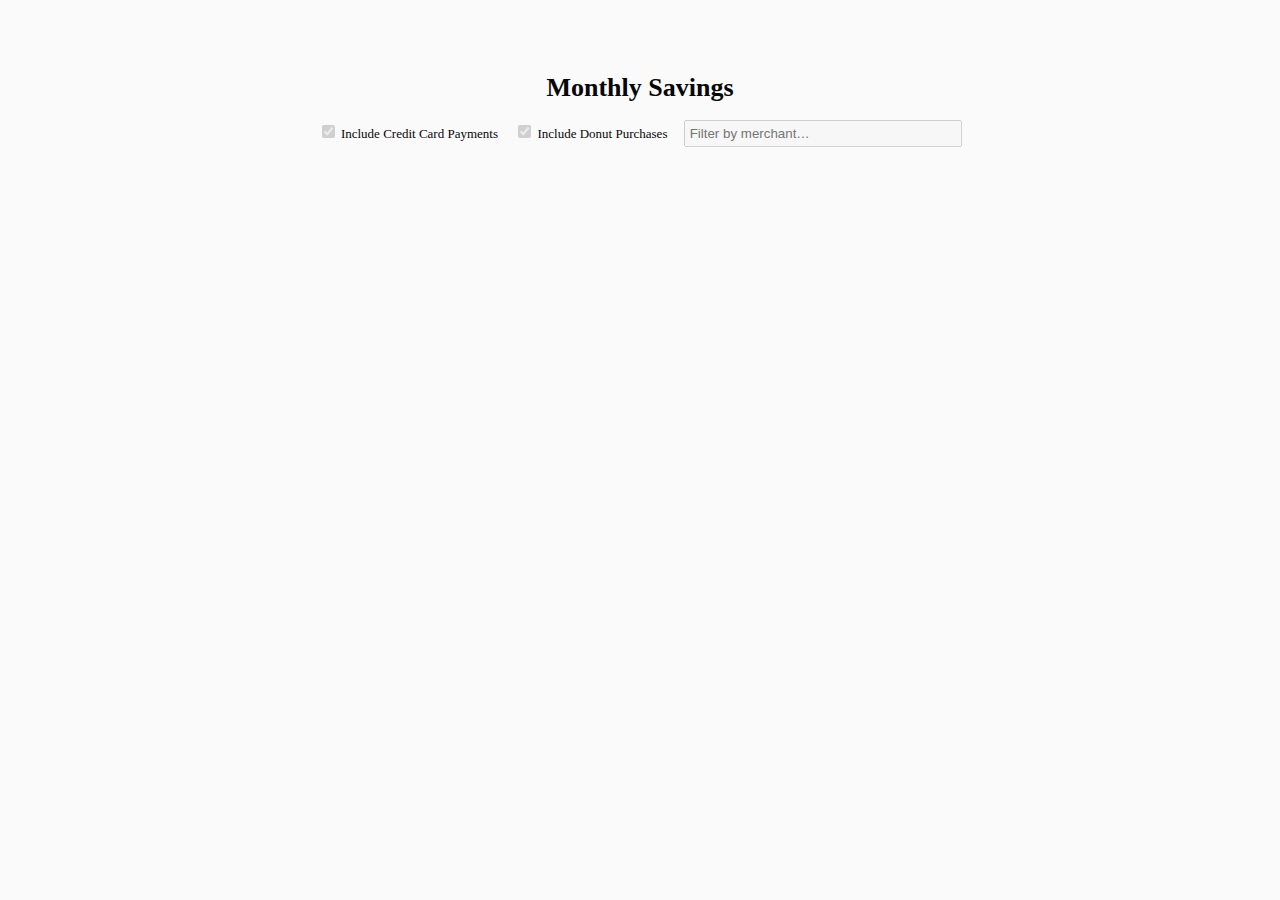
<file: index-api.html>
<!DOCTYPE html>

<meta charset=utf-8>
<title>Monthly Savings</title>
<link rel=stylesheet href=savings.css>

<h1>Monthly Savings</h1>

<!-- Filter Controls -->

<form>

  <input id=card type=checkbox checked disabled>
  <label for=card>Include Credit Card Payments</label>

  <input id=donut type=checkbox checked disabled>
  <label for=donut>Include Donut Purchases</label>

  <input id=merchant placeholder="Filter by merchant…" title="Search for one merchant, or multiple
merchants separated by commas" disabled>

</form>

<main id=main style="display: none">

  <!-- Monthly Chart -->

  <section>

    <h2>Monthly Summary</h2>
    <table id=chart></table>

    <input id=show-output type=checkbox>
    <label for=show-output></label>
    <output id=output></output>

  </section>


  <!-- Transactions Table -->

  <section>

    <h2><span id=selectedmonth></span> Transactions</h2>
    <table id=table></table>

  </section>

</main>

<noscript>
  <p>Please enable JavaScript to view your monthly savings.
</noscript>

<!-- Requires IE 10+ for CORS -->
<!--[if lt IE 10]>
  <p>Please upgrade to IE 10+ to view your monthly savings.
<![endif]-->

<script src=savings.js></script>

<!-- Uncomment to use local mocks instead of API -->
<!-- <script src=savings-mocks.js></script> -->

<!-- Uncomment to run tests -->
<!-- <script src=savings-tests.js></script> -->

<script>Savings.update()</script>
</file>
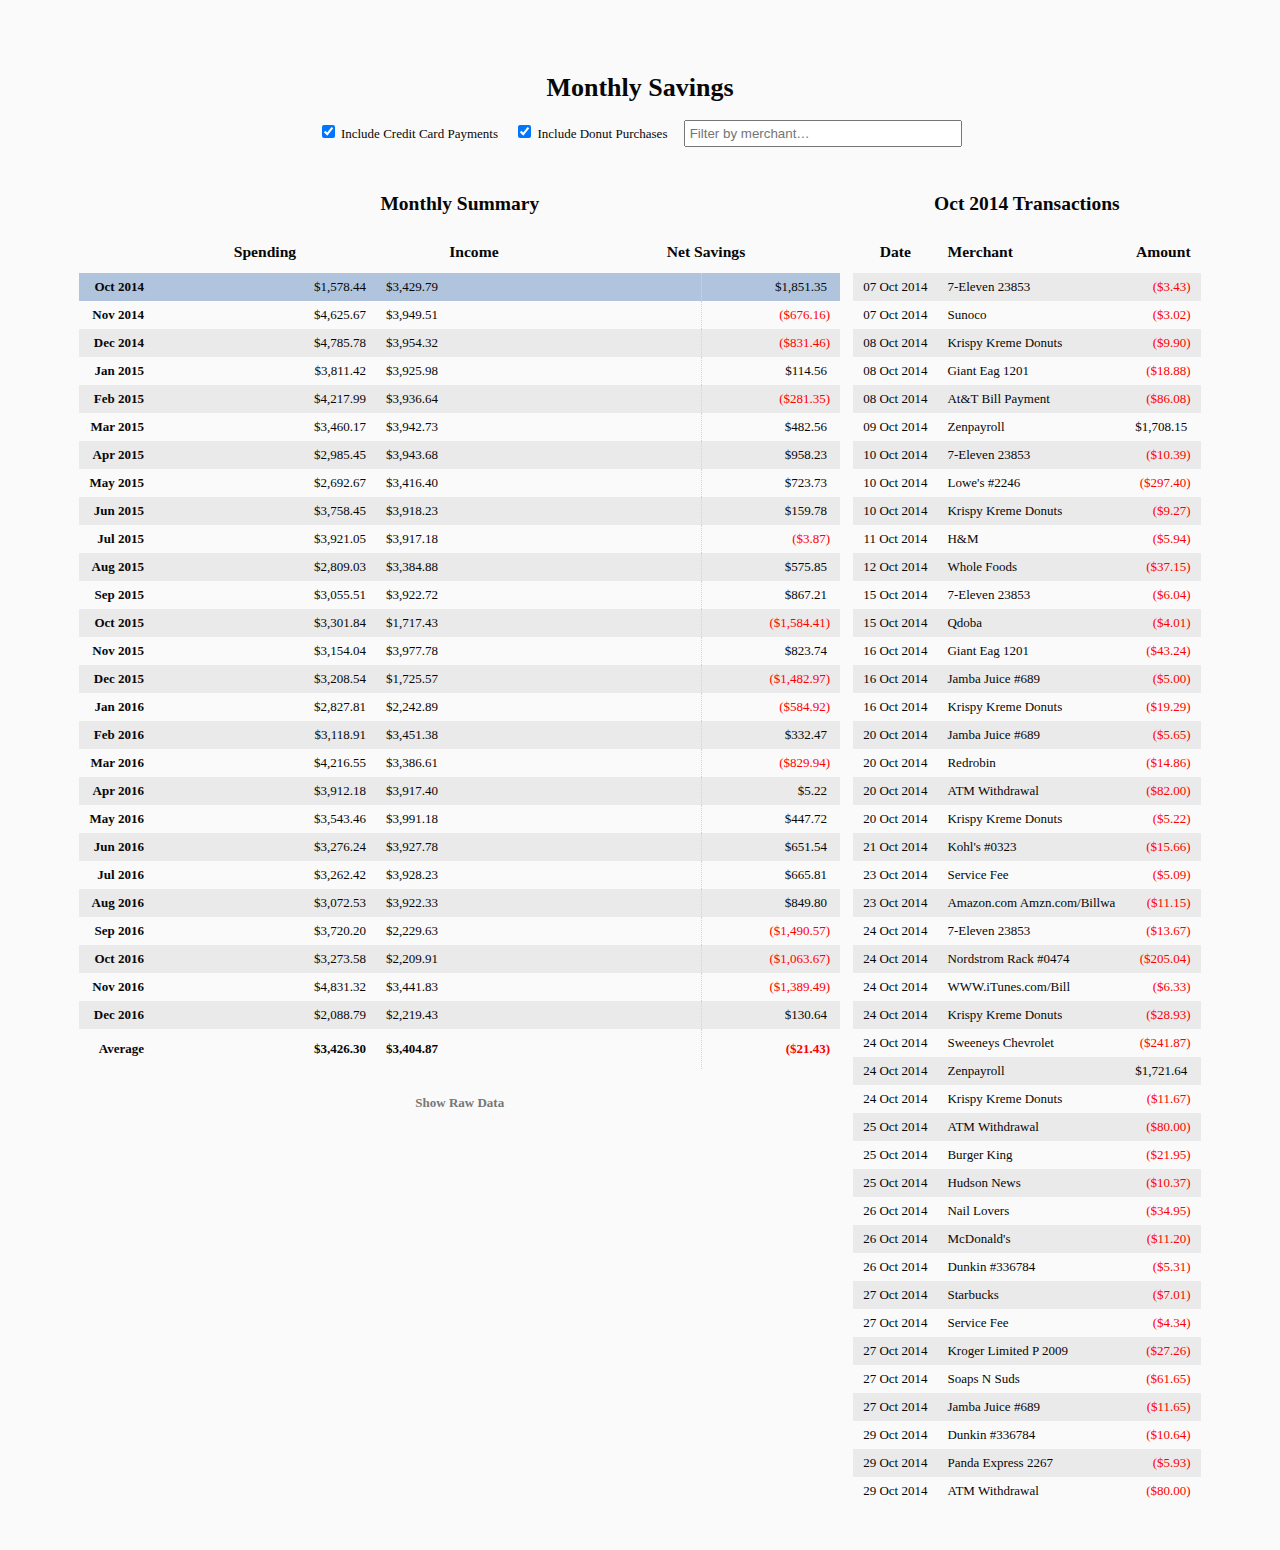
<file: index-mocks.html>
<!DOCTYPE html>

<meta charset=utf-8>
<title>Monthly Savings</title>
<link rel=stylesheet href=savings.css>

<h1>Monthly Savings</h1>

<!-- Filter Controls -->

<form>

  <input id=card type=checkbox checked disabled>
  <label for=card>Include Credit Card Payments</label>

  <input id=donut type=checkbox checked disabled>
  <label for=donut>Include Donut Purchases</label>

  <input id=merchant placeholder="Filter by merchant…" title="Search for one merchant, or multiple
merchants separated by commas" disabled>

</form>

<main id=main style="display: none">

  <!-- Monthly Chart -->

  <section>

    <h2>Monthly Summary</h2>
    <table id=chart></table>

    <input id=show-output type=checkbox>
    <label for=show-output></label>
    <output id=output></output>

  </section>


  <!-- Transactions Table -->

  <section>

    <h2><span id=selectedmonth></span> Transactions</h2>
    <table id=table></table>

  </section>

</main>

<noscript>
  <p>Please enable JavaScript to view your monthly savings.
</noscript>

<!-- Requires IE 8+ for JSON -->
<!--[if lt IE 8]>
  <p>Please upgrade to IE 8+ to view your monthly savings.
<![endif]-->

<script src=savings.js></script>

<!-- Use local mocks instead of API -->
<script src=savings-mocks.js></script>

<script>Savings.update()</script>
</file>
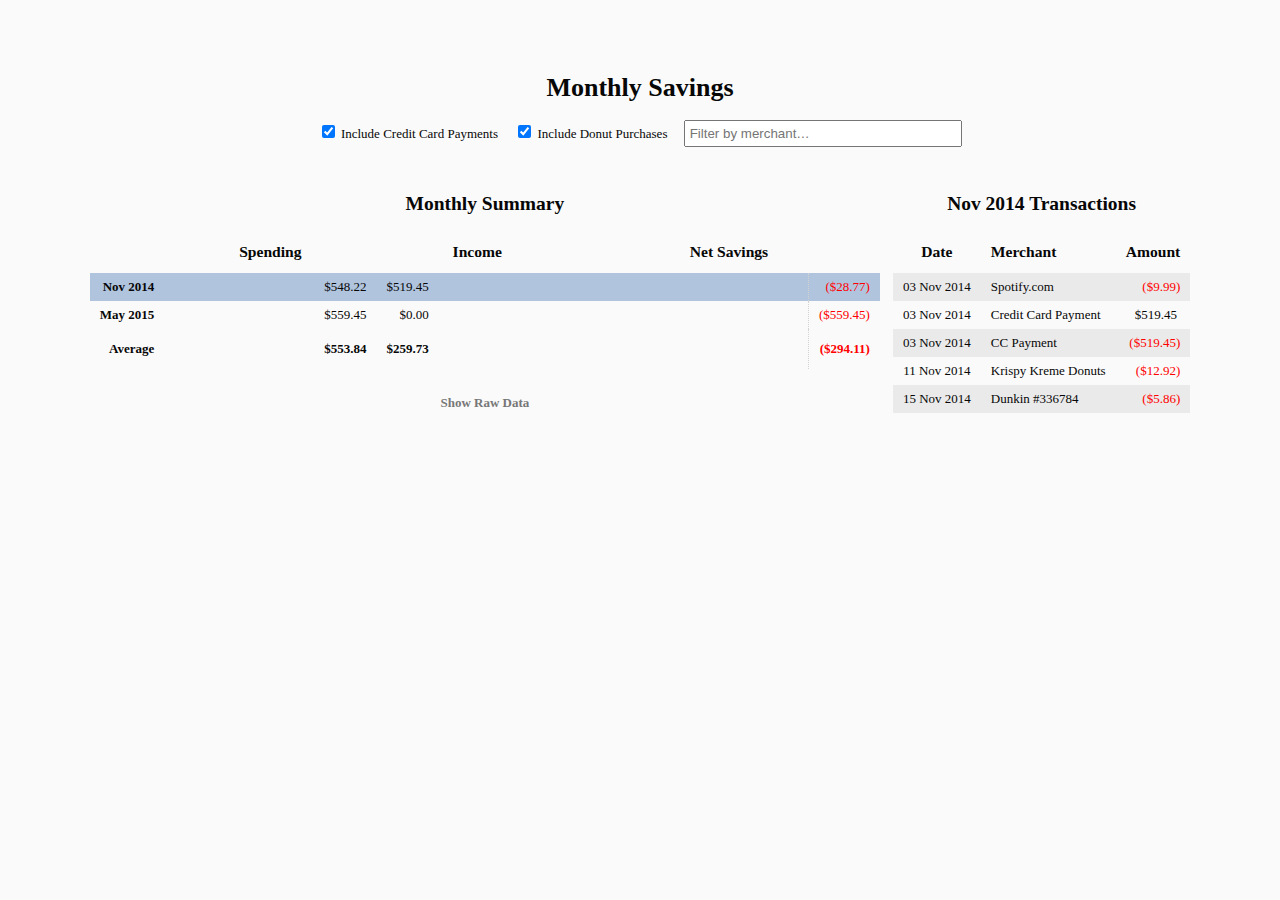
<file: index-tests.html>
<!DOCTYPE html>

<meta charset=utf-8>
<title>Monthly Savings</title>
<link rel=stylesheet href=savings.css>

<h1>Monthly Savings</h1>

<!-- Filter Controls -->

<form>

  <input id=card type=checkbox checked disabled>
  <label for=card>Include Credit Card Payments</label>

  <input id=donut type=checkbox checked disabled>
  <label for=donut>Include Donut Purchases</label>

  <input id=merchant placeholder="Filter by merchant…" title="Search for one merchant, or multiple
merchants separated by commas" disabled>

</form>

<main id=main style="display: none">

  <!-- Monthly Chart -->

  <section>

    <h2>Monthly Summary</h2>
    <table id=chart></table>

    <input id=show-output type=checkbox>
    <label for=show-output></label>
    <output id=output></output>

  </section>


  <!-- Transactions Table -->

  <section>

    <h2><span id=selectedmonth></span> Transactions</h2>
    <table id=table></table>

  </section>

</main>

<noscript>
  <p>Please enable JavaScript to view your monthly savings.
</noscript>

<!-- Requires IE 8+ for JSON -->
<!--[if lt IE 8]>
  <p>Please upgrade to IE 8+ to view your monthly savings.
<![endif]-->

<script src=savings.js></script>

<!-- Run tests -->
<script src=savings-tests.js></script>

<script>Savings.update()</script>
</file>
